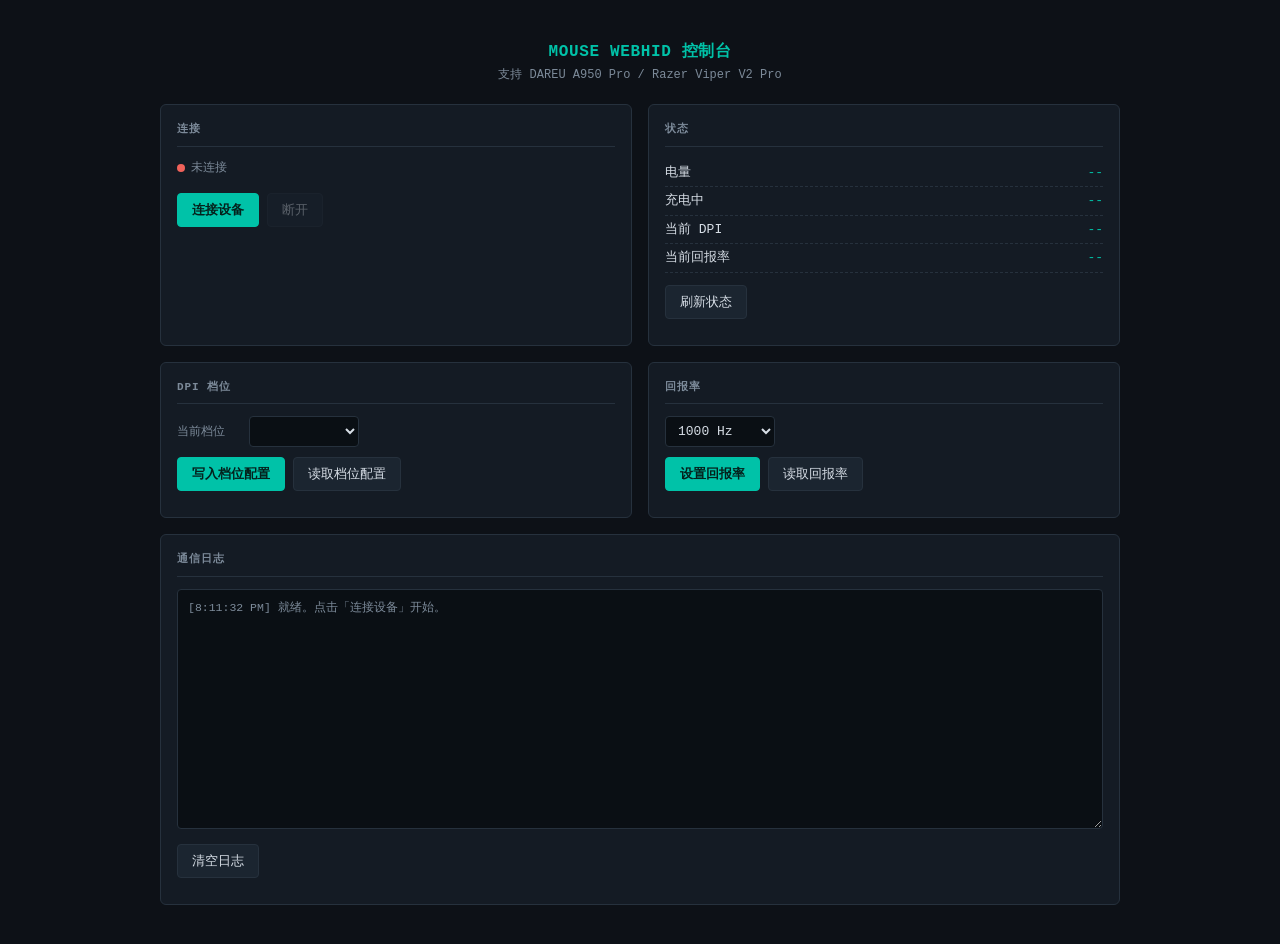
<file: index.html>
<!doctype html>
<html lang="zh-CN">
  <head>
    <meta charset="UTF-8" />
    <title>Mouse WebHID 控制台</title>
    <link rel="stylesheet" href="css/style.css" />
  </head>
  <body>
    <div class="container">
      <h1>Mouse WebHID 控制台</h1>
      <div class="sub">支持 DAREU A950 Pro / Razer Viper V2 Pro</div>

      <div class="grid">
        <div class="panel">
          <h2>连接</h2>
          <div class="statline">
            <span id="statusDot" class="status-dot"></span>
            <span id="statusText">未连接</span>
          </div>
          <div class="row">
            <button id="btnConnect" class="primary">连接设备</button>
            <button id="btnDisconnect" disabled>断开</button>
          </div>
        </div>

        <div class="panel">
          <h2>状态</h2>
          <div class="kv"><span>电量</span><span id="battVal">--</span></div>
          <div class="kv">
            <span>充电中</span><span id="chargeVal">--</span>
          </div>
          <div class="kv"><span>当前 DPI</span><span id="dpiVal">--</span></div>
          <div class="kv">
            <span>当前回报率</span><span id="pollVal">--</span>
          </div>
          <div class="row" style="margin-top: 12px">
            <button id="btnReadAll">刷新状态</button>
          </div>
        </div>

        <div class="panel">
          <h2>DPI 档位</h2>
          <div id="stages"></div>
          <div class="row" style="margin-top: 10px">
            <label>当前档位</label>
            <select id="activeStage"></select>
            <span id="stageSummary" class="hint"></span>
          </div>
          <div class="row" style="margin-top: 6px">
            <button id="btnSetStages" class="primary">写入档位配置</button>
            <button id="btnGetStages">读取档位配置</button>
          </div>
        </div>

        <div class="panel">
          <h2>回报率</h2>
          <div class="row">
            <select id="pollRate">
              <option value="125">125 Hz</option>
              <option value="250">250 Hz</option>
              <option value="500">500 Hz</option>
              <option value="1000" selected>1000 Hz</option>
            </select>
          </div>
          <div class="row">
            <button id="btnSetPoll" class="primary">设置回报率</button>
            <button id="btnGetPoll">读取回报率</button>
          </div>
        </div>

        <div class="panel full">
          <h2>通信日志</h2>
          <textarea id="log" readonly></textarea>
          <div class="row" style="margin-top: 8px">
            <button id="btnClearLog">清空日志</button>
          </div>
        </div>
      </div>
    </div>

    <script type="module">
      import { DareuA950Pro } from "./js/devices/dareu_a950pro.js";
      import { RazerV2Pro } from "./js/devices/razer_v2pro.js";
      import { isWebHIDSupported, showUdevHint } from "./js/common/platform.js";
      import { log, logRaw } from "./js/common/ui.js";

      const DRIVERS = [
        { vid: 0x260d, pids: [0x1112, 0x1115], Class: DareuA950Pro },
        { vid: 0x1532, pids: [0x00a5, 0x00a6], Class: RazerV2Pro },
      ];

      let current = null;
      let connecting = false;

      const findDriver = (vid, pid) =>
        DRIVERS.find((d) => d.vid === vid && d.pids.includes(pid));

      if (!isWebHIDSupported()) {
        log("⚠️ 当前浏览器不支持 WebHID API,请使用桌面版 Chrome / Edge。");
      } else {
        log("就绪。点击「连接设备」开始。");
      }

      document
        .getElementById("btnConnect")
        .addEventListener("click", async () => {
          if (connecting) return;
          connecting = true;
          let picked = null;
          let driver = null;
          try {
            const allFilters = DRIVERS.flatMap((d) =>
              d.pids.map((pid) => ({ vendorId: d.vid, productId: pid })),
            );
            const devices = await navigator.hid.requestDevice({
              filters: allFilters,
            });
            if (!devices.length) return;

            picked = devices[0];
            driver = findDriver(picked.vendorId, picked.productId);
            if (!driver) {
              log(
                `不支持的设备: VID=0x${picked.vendorId.toString(16)} PID=0x${picked.productId.toString(16)}`,
              );
              return;
            }

            // 旧实例先释放,避免两个驱动实例同时占用同一个 HID 接口
            if (current) {
              await current.disconnect();
              current = null;
            }

            current = new driver.Class();
            current.initUI();
            const ok = await current.connect(devices);
            if (!ok) {
              showUdevHint(
                driver.pids.map((pid) => ({ vid: driver.vid, pid })),
                logRaw,
              );
            }
          } catch (e) {
            log(`连接失败: ${e.message}`);
            if (
              picked &&
              (e.message.includes("open") ||
                e.message.includes("access") ||
                e.message.includes("Failed"))
            ) {
              showUdevHint(
                [{ vid: picked.vendorId, pid: picked.productId }],
                logRaw,
              );
            }
          } finally {
            connecting = false;
          }
        });

      document
        .getElementById("btnDisconnect")
        .addEventListener("click", async () => {
          if (!current) return;
          try {
            await current.disconnect();
          } catch (e) {
            log(`断开失败: ${e.message}`);
          }
          current = null;
        });
    </script>
  </body>
</html>
</file>
<file: css/style.css>
:root {
  color-scheme: dark;
  --bg: #0d1117;
  --panel: #141b24;
  --line: #26313d;
  --text: #d7dee6;
  --dim: #7c8a99;
  --green: #39d353;
  --red: #f0625a;
  --accent: #00c2a8;
}
* {
  box-sizing: border-box;
}
body {
  margin: 0;
  background: var(--bg);
  color: var(--text);
  font-family: "SF Mono", "Consolas", "Menlo", monospace;
  font-size: 14px;
  line-height: 1.5;
  padding: 40px 24px;
  display: flex;
  flex-direction: column;
  align-items: center;
}
h1 {
  font-size: 16px;
  letter-spacing: 0.04em;
  color: var(--accent);
  margin: 0 0 2px;
  text-transform: uppercase;
  text-align: center;
}
.sub {
  color: var(--dim);
  margin-bottom: 20px;
  font-size: 12px;
  text-align: center;
}
.container {
  width: 960px;
  max-width: 100%;
  margin: 0 auto;
}
.grid {
  display: grid;
  grid-template-columns: 1fr 1fr;
  gap: 16px;
}
@media (max-width: 800px) {
  .grid {
    grid-template-columns: 1fr;
  }
}
.panel {
  background: var(--panel);
  border: 1px solid var(--line);
  border-radius: 6px;
  padding: 16px;
}
.panel h2 {
  font-size: 11px;
  text-transform: uppercase;
  letter-spacing: 0.08em;
  color: var(--dim);
  margin: 0 0 12px;
  border-bottom: 1px solid var(--line);
  padding-bottom: 8px;
}
.row {
  display: flex;
  align-items: center;
  gap: 8px;
  margin-bottom: 10px;
  flex-wrap: wrap;
}
label {
  color: var(--dim);
  min-width: 64px;
  font-size: 12px;
}
input,
select {
  background: #0a0f14;
  border: 1px solid var(--line);
  color: var(--text);
  padding: 6px 8px;
  border-radius: 4px;
  font-family: inherit;
  font-size: 13px;
}
select {
  width: 110px;
}
button {
  background: #1b2530;
  border: 1px solid var(--line);
  color: var(--text);
  padding: 7px 14px;
  border-radius: 4px;
  cursor: pointer;
  font-family: inherit;
  font-size: 13px;
}
button:hover {
  border-color: var(--accent);
  color: var(--accent);
}
button:disabled {
  opacity: 0.35;
  cursor: not-allowed;
}
button.primary {
  background: var(--accent);
  color: #04211c;
  border-color: var(--accent);
  font-weight: 600;
}
button.primary:hover {
  color: #04211c;
  filter: brightness(1.1);
}
.status-dot {
  width: 8px;
  height: 8px;
  border-radius: 50%;
  background: var(--red);
  display: inline-block;
  margin-right: 6px;
}
.status-dot.on {
  background: var(--green);
}
.statline {
  display: flex;
  align-items: center;
  color: var(--dim);
  font-size: 12px;
  margin-bottom: 16px;
}
.kv {
  display: flex;
  justify-content: space-between;
  padding: 4px 0;
  border-bottom: 1px dashed var(--line);
  font-size: 13px;
}
.kv span:last-child {
  color: var(--accent);
}
.full {
  grid-column: 1/-1;
}
#log {
  width: 100%;
  height: 240px;
  background: #0a0f14;
  border: 1px solid var(--line);
  color: var(--dim);
  font-family: inherit;
  font-size: 11.5px;
  padding: 10px;
  border-radius: 4px;
  resize: vertical;
  white-space: pre;
  overflow: auto;
  scrollbar-width: thin;
  scrollbar-color: var(--line) transparent;
}
#log::-webkit-scrollbar {
  width: 8px;
  height: 8px;
}
#log::-webkit-scrollbar-track {
  background: transparent;
}
#log::-webkit-scrollbar-thumb {
  background: var(--line);
  border-radius: 4px;
  border: 2px solid #0a0f14;
}
#log::-webkit-scrollbar-thumb:hover {
  background: var(--accent);
}
input[type="number"] {
  appearance: textfield;
  -moz-appearance: textfield;
}
input[type="number"]::-webkit-inner-spin-button,
input[type="number"]::-webkit-outer-spin-button {
  -webkit-appearance: none;
  margin: 0;
}
input:disabled {
  opacity: 0.3;
}
#stages .stage-row {
  display: flex;
  align-items: center;
  gap: 8px;
  margin-bottom: 8px;
}
#stages .stage-row input[type="checkbox"] {
  width: auto;
  accent-color: var(--accent);
}
#stages .stage-row .stage-label {
  min-width: 44px;
}
#stages .stage-color {
  width: 12px;
  height: 12px;
  border-radius: 50%;
  border: 1px solid var(--line);
  display: inline-block;
  flex: none;
}
#stages .stage-name {
  color: var(--dim);
  font-size: 11px;
  flex: none;
}
#stages .dpi-wrap {
  position: relative;
  display: inline-block;
}
#stages .dpi-wrap input[type="number"] {
  padding-right: 20px;
  width: 80px;
}
#stages .dpi-wrap .spin {
  position: absolute;
  right: 1px;
  width: 19px;
  height: 50%;
  border: 0;
  border-left: 1px solid var(--line);
  background: #141b24;
  color: var(--dim);
  cursor: pointer;
  padding: 0;
  font-size: 8px;
  line-height: 1;
  display: flex;
  align-items: center;
  justify-content: center;
  border-radius: 0;
}
#stages .dpi-wrap .spin:hover {
  background: var(--accent);
  color: #04211c;
}
#stages .dpi-wrap .spin.up {
  top: 1px;
  border-top-right-radius: 3px;
}
#stages .dpi-wrap .spin.down {
  bottom: 1px;
  border-bottom-right-radius: 3px;
  border-top: 1px solid var(--line);
}
#stages .dpi-wrap input:disabled ~ .spin {
  opacity: 0.3;
  pointer-events: none;
}
.hint {
  color: var(--dim);
  font-size: 11px;
  line-height: 1.6;
  margin-top: 4px;
}
/* 设备选择页 */
.device-list {
  display: grid;
  grid-template-columns: repeat(auto-fill, minmax(260px, 1fr));
  gap: 12px;
  margin-top: 16px;
}
.device-card {
  background: var(--panel);
  border: 1px solid var(--line);
  border-radius: 6px;
  padding: 16px;
  cursor: pointer;
  transition: border-color 0.15s;
}
.device-card:hover {
  border-color: var(--accent);
}
.device-card h3 {
  margin: 0 0 6px;
  font-size: 14px;
  color: var(--accent);
}
.device-card p {
  margin: 0;
  font-size: 12px;
  color: var(--dim);
}
.back-link {
  color: var(--dim);
  font-size: 12px;
  text-decoration: none;
  margin-bottom: 12px;
  display: inline-block;
}
.back-link:hover {
  color: var(--accent);
}
</file>
